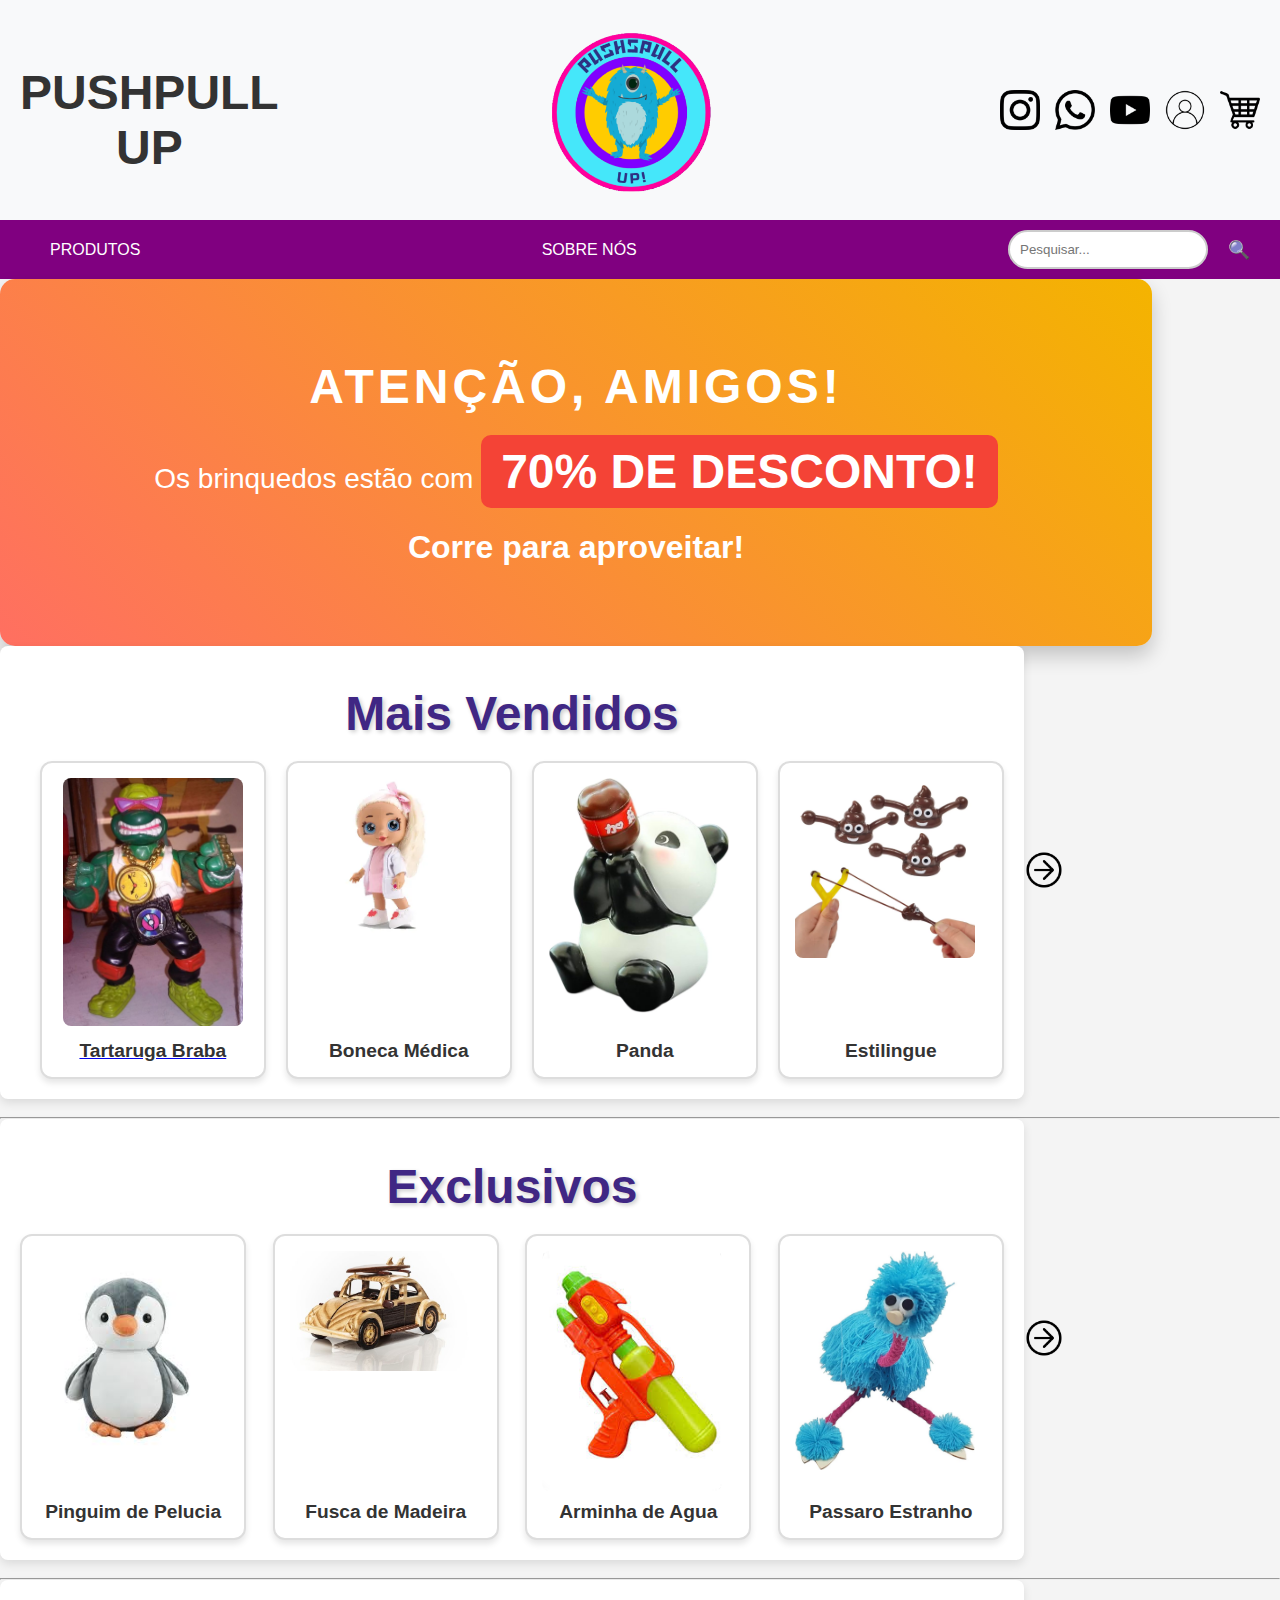
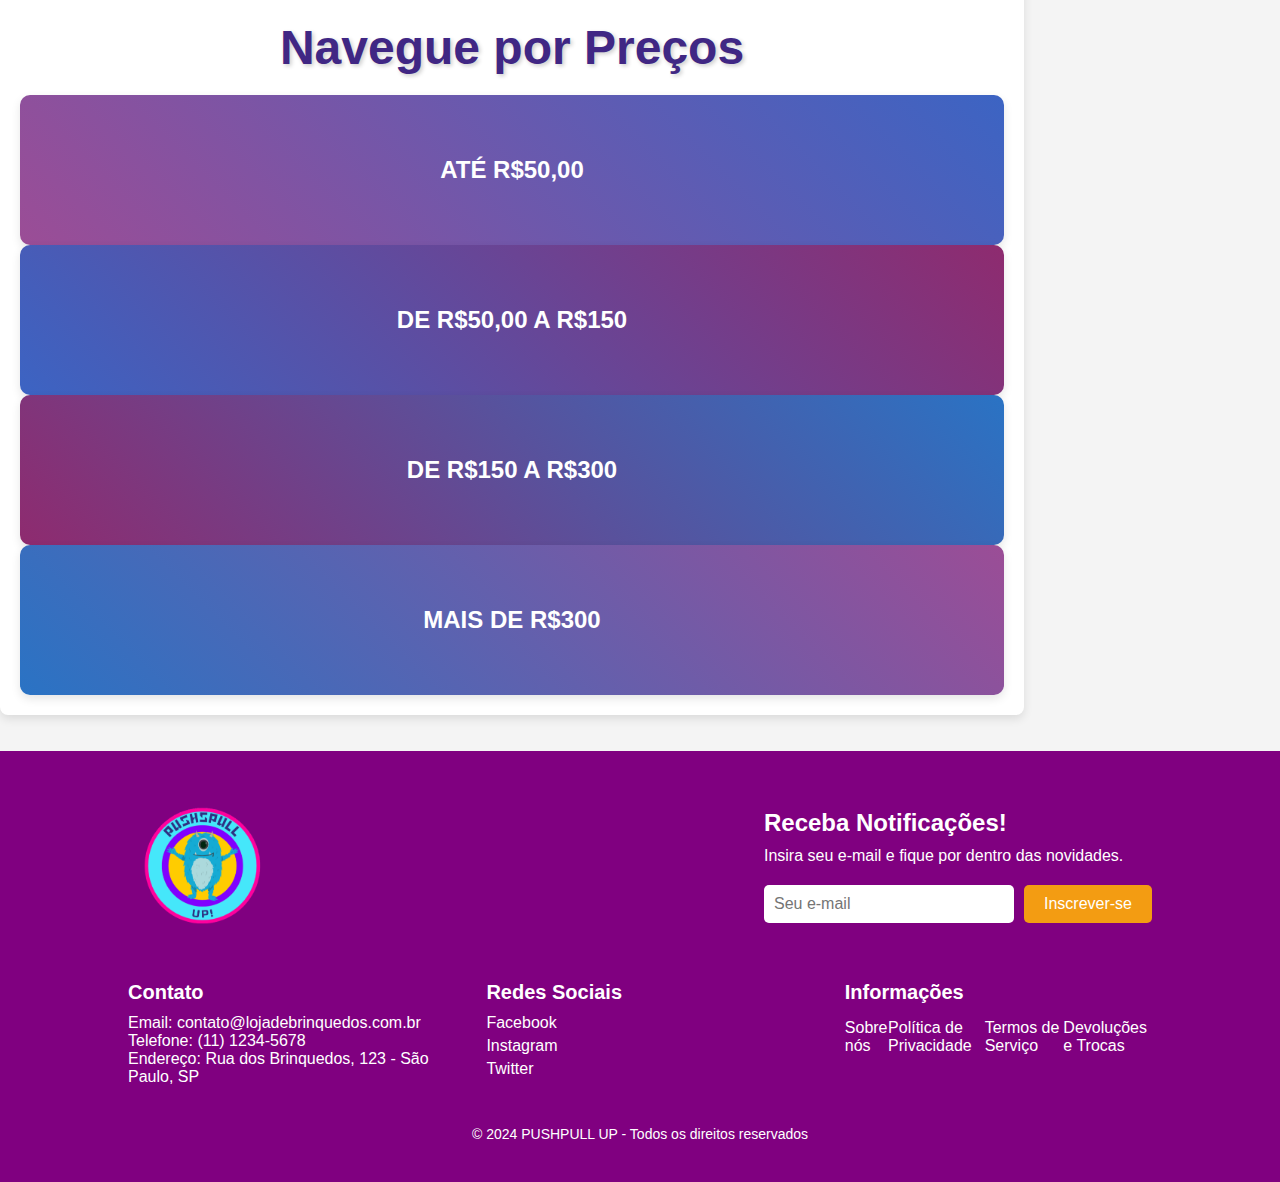
<file: site edu.financeiro/index.html>
<!DOCTYPE html>
<html lang="por">

<head>
  <meta charset="UTF-8">
  <meta name="viewport" content="width=device-width, initial-scale=1.0">
  <link rel="stylesheet" href="./css/styles.css">
  <link rel="stylesheet" href="./css/produtos.css">
  <link rel="stylesheet" href="./css/nos.css">
  <title>PUSH PULL UP</title>
</head>

<body>
  <header class="header">
    <div class="logo">
      <h1>PUSHPULL <br /> UP</h1>
    </div>
    <img src="./imagem/Captura de tela 2024-12-01 171404.png" alt="Logo" class="logo-image">

    <div class="social-media">
      <img src="./imagem/instagram.png" alt="instagram" class="imgSociais" class="social">
      <img src="./imagem/whatsapp.png" alt="whatsapp" class="imgSociais" class="social">
      <img src="./imagem/youtube.png" alt="youtube" class="imgSociais" class="social">
      <br>
      <img src="./imagem/do-utilizador.png" alt="usuario" class="imgSociais" class="imglala">
      <img src="./imagem/carrinho-de-compras-de-design-xadrez.png" alt="carrinho" class="imglala">
  </header>

  <nav>
    <ul>
      <div class="menu">
        <a href="./produtos.html">
          <li>PRODUTOS</li>
        </a>
        <a href="./sobreNos.html">
          <li>SOBRE NÓS</li>
        </a>

        <form action="/buscar" method="GET" class="search-form">
          <input type="text" name="query" placeholder="Pesquisar..." class="search-input">
          <button type="submit" class="search-button">🔍</button>
        </form>
      </div>
    </ul>
  </nav>

 <main>
  <div class="banner">
    <div class="banner-content">
        <h1>ATENÇÃO, AMIGOS!</h1>
        <p>Os brinquedos estão com <span>70% DE DESCONTO!</span></p>
        <p><strong>Corre para aproveitar!</strong></p>
    </div>
    <div class="clouds"></div>
    <div class="balloons">
        <div class="balloon balloon-1"></div>
        <div class="balloon balloon-2"></div>
        <div class="balloon balloon-3"></div>
        <div class="balloon balloon-4"></div>
    </div>
</div>

  <div class="main-container">
    <h1 class="title">Mais Vendidos</h1>
    <a href="./detalhes.html">
    <div class="products-container">
      <div class="product" onclick="window.location.href='product1.html'">
        <img src="./imagem/tartaruga.jpg" alt="Produto 1">
        <p>Tartaruga Braba</p>
      </a>


    </div>
        <div class="product">
            <img src="./imagem/boneca.webp" alt="Produto 2">
            <p>Boneca Médica</p>
        </div>
        <div class="product">
            <img src="./imagem/pandinha.jpg" alt="Produto 3">
            <p>Panda</p>
        </div>
        <div class="product">
            <img src="./imagem/estilingue.avif" alt="Produto 4">
            <p>Estilingue</p>
        </div>
    </div>
    <div class="arrow">
        <img src="./imagem/seta-direita.png" alt="Seta direita">
    </div>
</div>
<br>
<hr>
<div class="main-container">
  <h1 class="title">Exclusivos</h1>
  <div class="products-container">
      <div class="product">
          <img src="./imagem/pinguim.jpg" alt="Produto 1">
          <p>Pinguim de Pelucia</p>
      </div>
      <div class="product">
          <img src="./imagem/fuscao.jpg" alt="Produto 2">
          <p>Fusca de Madeira</p>
      </div>
      <div class="product">
          <img src="./imagem/arma.jpg" alt="Produto 3">
          <p>Arminha de Agua</p>
      </div>
      <div class="product">
          <img src="./imagem/passaro.jpg" alt="Produto 4">
          <p>Passaro Estranho</p>
      </div>
  </div>
  <div class="arrow">
      <img src="./imagem/seta-direita.png" alt="Seta direita">
  </div>
</div>
<br>
<hr>
<div class="main-container">
  <h1 class="title">Navegue por Preços</h1>
  <div class="container container-1">Até R$50,00</div>
  <div class="container container-2">De R$50,00 a R$150</div>
  <div class="container container-3">De R$150 a R$300</div>
  <div class="container container-4">Mais de R$300</div>
 </main>



<br><br>
<footer class="footer">
  <div class="footer-container">
      <!-- Imagem da empresa -->
      <div class="footer-logo">
          <img src="./imagem/Captura de tela 2024-12-01 171404.png" alt="Logo da Loja de Brinquedos">
      </div>

      <!-- Caixa de inscrição -->
      <div class="newsletter">
          <h3>Receba Notificações!</h3>
          <p>Insira seu e-mail e fique por dentro das novidades.</p>
          <form action="#" method="POST">
              <input type="email" placeholder="Seu e-mail" required>
              <button type="submit">Inscrever-se</button>
          </form>
      </div>
  </div>

  <!-- Informações adicionais -->
  <div class="footer-info">
      <div class="footer-section">
          <h4>Contato</h4>
          <p>Email: contato@lojadebrinquedos.com.br</p>
          <p>Telefone: (11) 1234-5678</p>
          <p>Endereço: Rua dos Brinquedos, 123 - São Paulo, SP</p>
      </div>

      <div class="footer-section">
          <h4>Redes Sociais</h4>
          <div class="social-links">
              <a href="https://www.facebook.com" target="_blank">Facebook</a>
              <a href="https://www.instagram.com" target="_blank">Instagram</a>
              <a href="https://www.twitter.com" target="_blank">Twitter</a>
          </div>
      </div>

      <div class="footer-section">
          <h4>Informações</h4>
          <ul>
              <li><a href="#">Sobre nós</a></li>
              <li><a href="#">Política de Privacidade</a></li>
              <li><a href="#">Termos de Serviço</a></li>
              <li><a href="#">Devoluções e Trocas</a></li>
          </ul>
      </div>
  </div>

  <div class="footer-bottom">
      <p>&copy; 2024 PUSHPULL UP - Todos os direitos reservados</p>
  </div>
</footer>

<script src="script.js"></script>

</body>

</html>
</file>
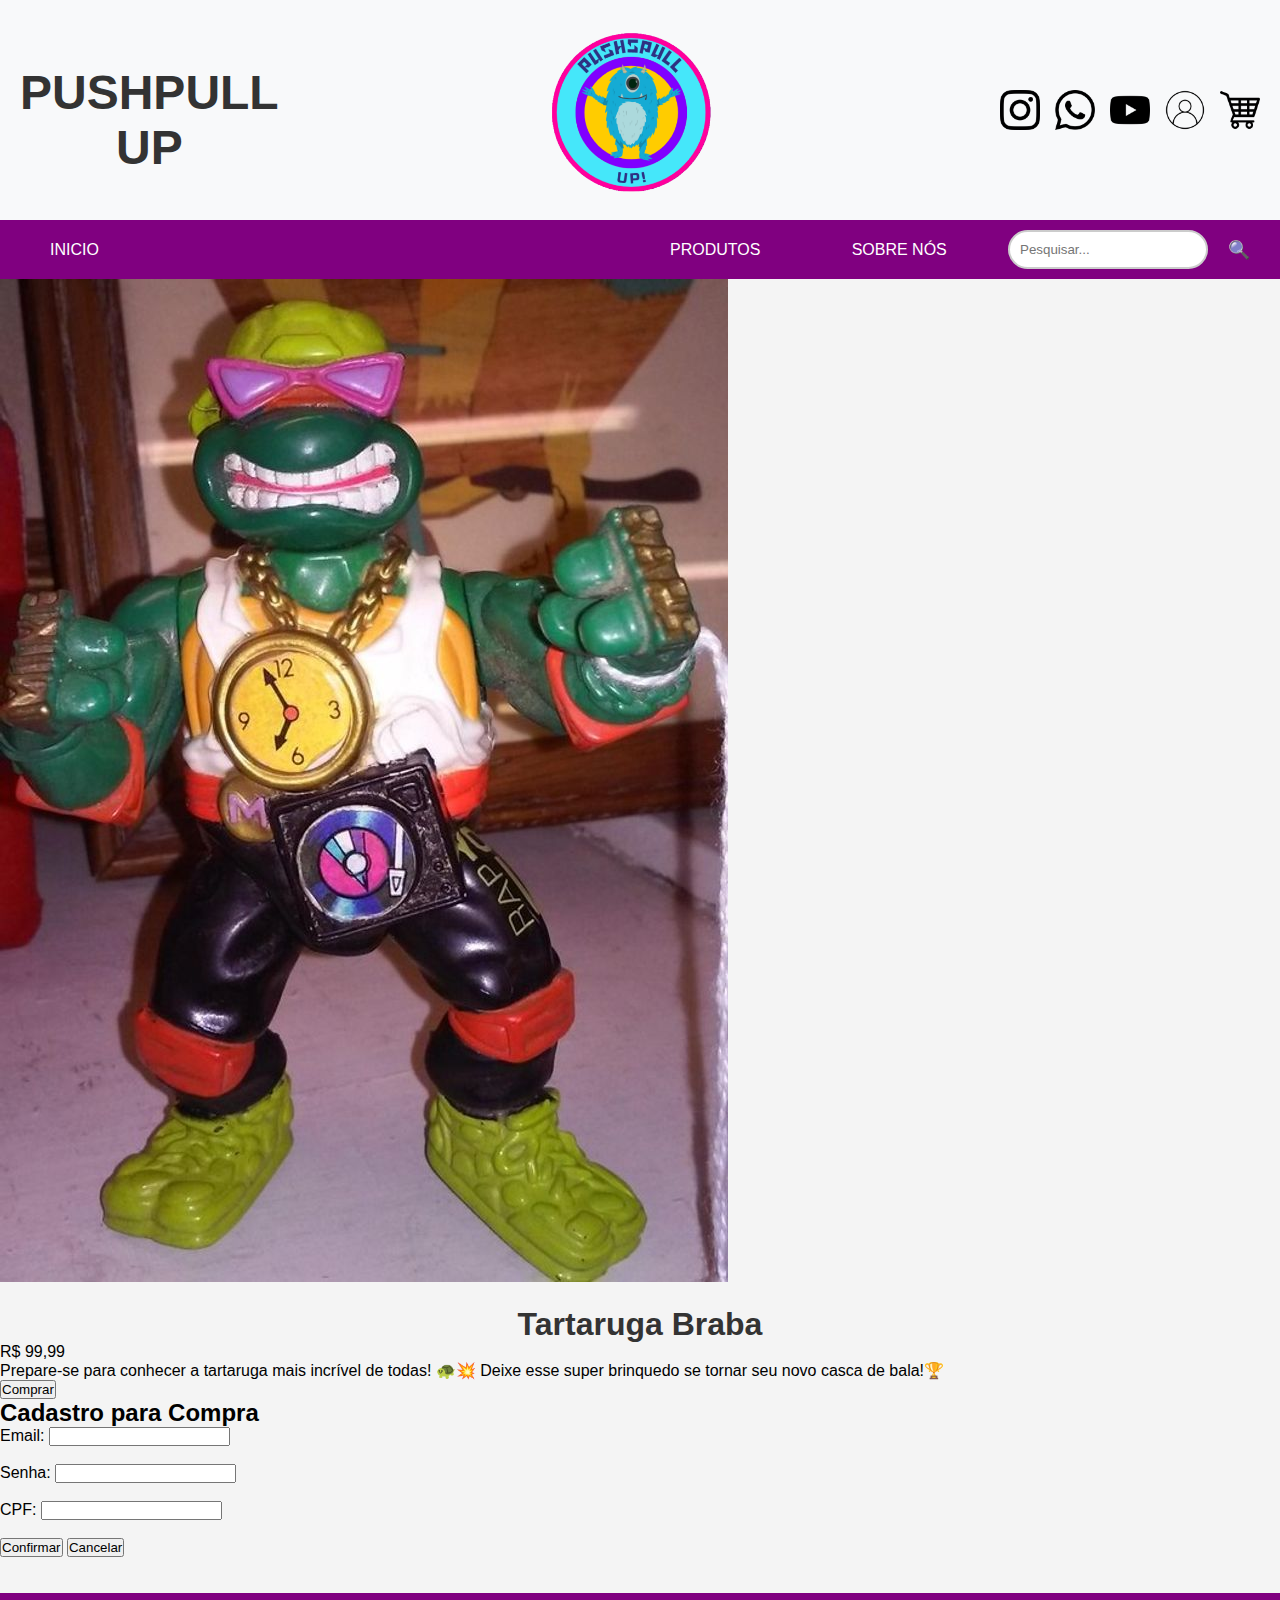
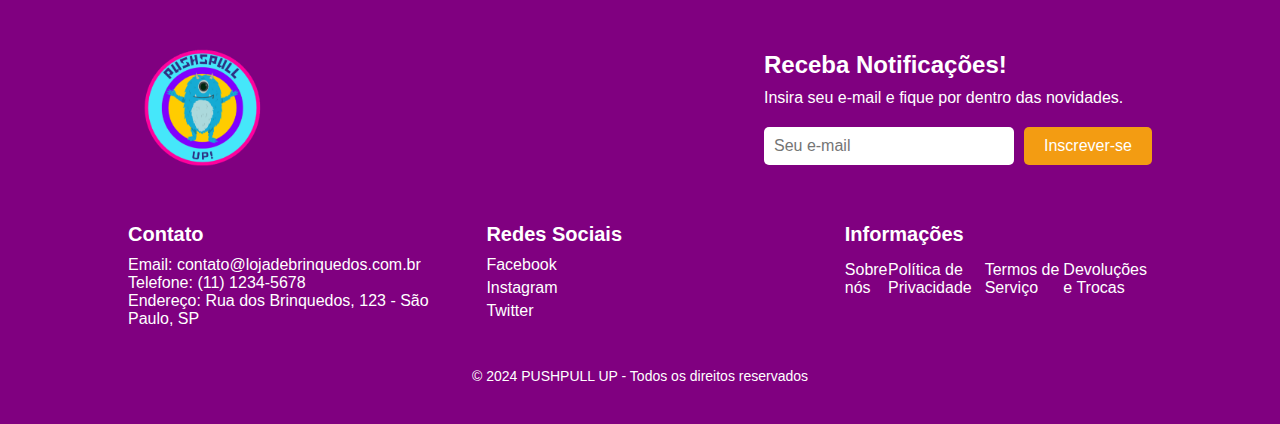
<file: site edu.financeiro/detalhes.html>
<!DOCTYPE html>
<html lang="por">

<head>
  <meta charset="UTF-8">
  <meta name="viewport" content="width=device-width, initial-scale=1.0">
  <link rel="stylesheet" href="./css/styles.css">
  <link rel="stylesheet" href="./css/produtos.css">
  <link rel="stylesheet" href="./css/nos.css">
  <title>PUSH PULL UP</title>
</head>

<body>
  <header class="header">
    <div class="logo">
      <h1>PUSHPULL <br /> UP</h1>
    </div>
    <img src="./imagem/Captura de tela 2024-12-01 171404.png" alt="Logo" class="logo-image">

    <div class="social-media">
      <img src="./imagem/instagram.png" alt="instagram" class="imgSociais" class="social">
      <img src="./imagem/whatsapp.png" alt="whatsapp" class="imgSociais" class="social">
      <img src="./imagem/youtube.png" alt="youtube" class="imgSociais" class="social">
      <br>
      <img src="./imagem/do-utilizador.png" alt="usuario" class="imgSociais" class="imglala">
      <img src="./imagem/carrinho-de-compras-de-design-xadrez.png" alt="carrinho" class="imglala">
  </header>

  <nav>
    <ul>
        <div class="menu">
        <a href="./index.html">
            <li>INICIO</li>
          </a>
        </div>

      <div class="menu">
        <a href="./produtos.html">
          <li>PRODUTOS</li>
        </a>
        <a href="./sobreNos.html">
          <li>SOBRE NÓS</li>
        </a>


        <form action="/buscar" method="GET" class="search-form">
          <input type="text" name="query" placeholder="Pesquisar..." class="search-input">
          <button type="submit" class="search-button">🔍</button>
        </form>
      </div>
    </ul>
  </nav>

 <main>
    <div class="product-detail-container">
        <div class="product-detail">
            <img src="./imagem/tartaruga.jpg" alt="Produto 1">
            <div class="product-info">
                <h1>Tartaruga Braba</h1>
                <p class="price">R$ 99,99</p>
                <p class="description">
                    Prepare-se para conhecer a tartaruga mais incrível de todas! 🐢💥

Deixe esse super brinquedo se tornar seu novo casca de bala!🏆
                </p>
                <button class="buy-button" onclick="openModal()">Comprar</button>
            </div>
        </div>
    </div>

 </main>

 <!-- Modal de Cadastro -->
 <div id="modal" class="modal">
    <div class="modal-content">
      <h2>Cadastro para Compra</h2>
      <form id="registerForm">
        <label for="email">Email:</label>
        <input type="email" id="email" name="email" required><br><br>

        <label for="password">Senha:</label>
        <input type="password" id="password" name="password" required><br><br>

        <label for="cpf">CPF:</label>
        <input type="text" id="cpf" name="cpf" required><br><br>

        <div class="modal-buttons">
          <button type="button" onclick="confirmRegister()">Confirmar</button>
          <button type="button" onclick="closeModal()">Cancelar</button>
        </div>
      </form>
    </div>
  </div>


<br><br>
<footer class="footer">
  <div class="footer-container">
      <!-- Imagem da empresa -->
      <div class="footer-logo">
          <img src="./imagem/Captura de tela 2024-12-01 171404.png" alt="Logo da Loja de Brinquedos">
      </div>

      <!-- Caixa de inscrição -->
      <div class="newsletter">
          <h3>Receba Notificações!</h3>
          <p>Insira seu e-mail e fique por dentro das novidades.</p>
          <form action="#" method="POST">
              <input type="email" placeholder="Seu e-mail" required>
              <button type="submit">Inscrever-se</button>
          </form>
      </div>
  </div>

  <!-- Informações adicionais -->
  <div class="footer-info">
      <div class="footer-section">
          <h4>Contato</h4>
          <p>Email: contato@lojadebrinquedos.com.br</p>
          <p>Telefone: (11) 1234-5678</p>
          <p>Endereço: Rua dos Brinquedos, 123 - São Paulo, SP</p>
      </div>

      <div class="footer-section">
          <h4>Redes Sociais</h4>
          <div class="social-links">
              <a href="https://www.facebook.com" target="_blank">Facebook</a>
              <a href="https://www.instagram.com" target="_blank">Instagram</a>
              <a href="https://www.twitter.com" target="_blank">Twitter</a>
          </div>
      </div>

      <div class="footer-section">
          <h4>Informações</h4>
          <ul>
              <li><a href="#">Sobre nós</a></li>
              <li><a href="#">Política de Privacidade</a></li>
              <li><a href="#">Termos de Serviço</a></li>
              <li><a href="#">Devoluções e Trocas</a></li>
          </ul>
      </div>
  </div>

  <div class="footer-bottom">
      <p>&copy; 2024 PUSHPULL UP - Todos os direitos reservados</p>
  </div>
</footer>

<script src="script.js"></script>

</body>

</html>
</file>
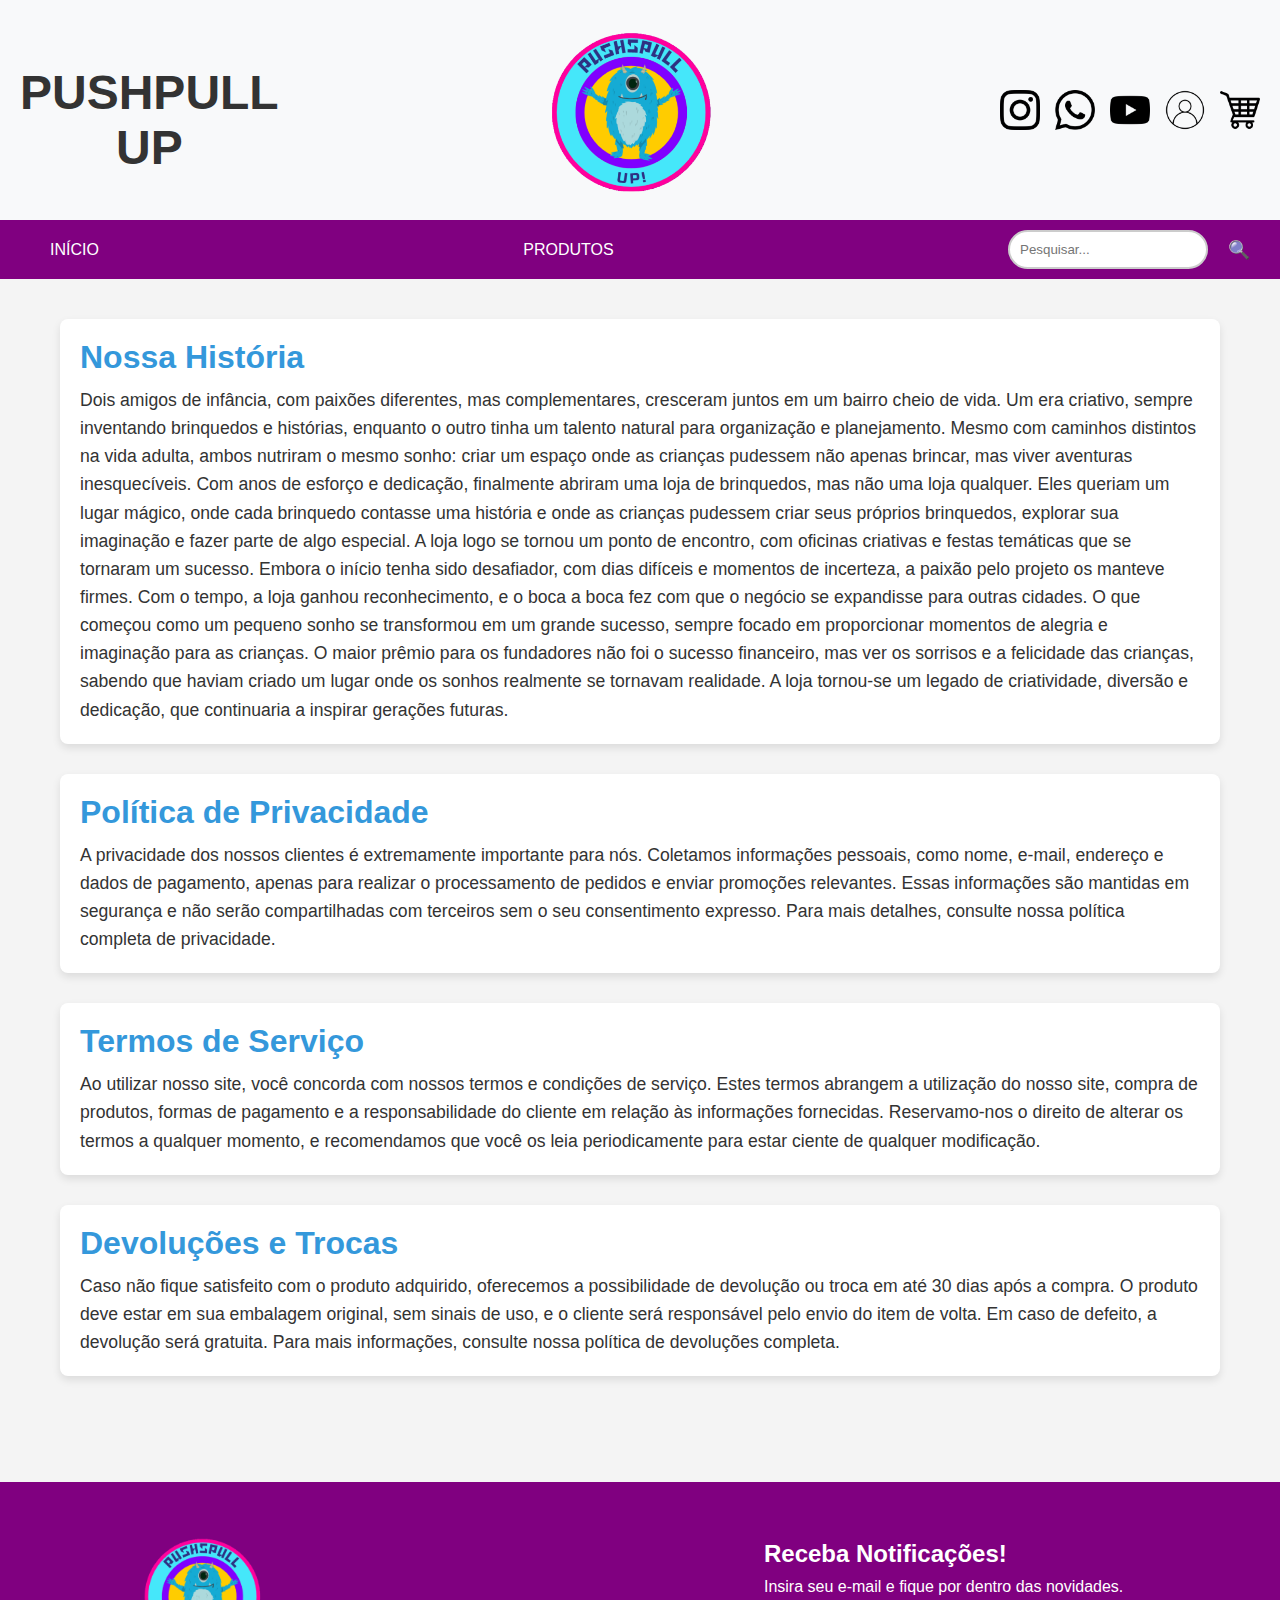
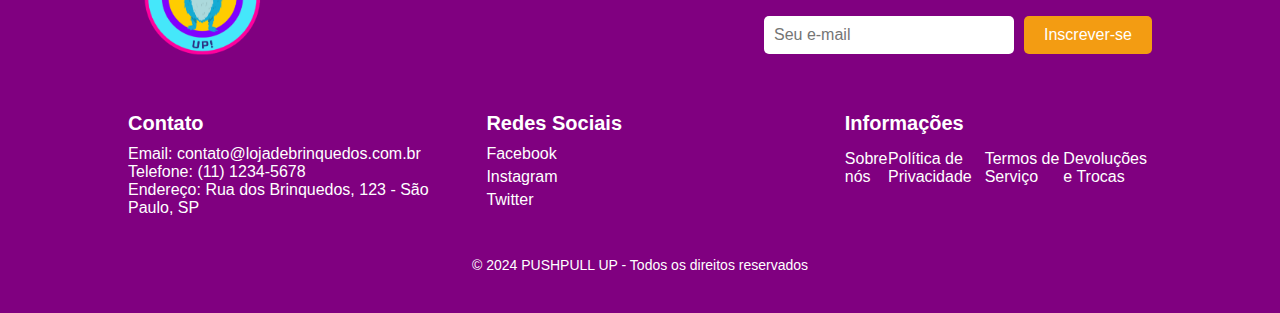
<file: site edu.financeiro/sobreNos.html>
<!DOCTYPE html>
<html lang="por">

<head>
  <meta charset="UTF-8">
  <meta name="viewport" content="width=device-width, initial-scale=1.0">
  <link rel="stylesheet" href="./css/styles.css">
  <link rel="stylesheet" href="./css/produtos.css">
  <link rel="stylesheet" href="./css/nos.css">
  <title>PUSH PULL UP</title>
</head>

<body>
  <header class="header">
    <div class="logo">
      <h1>PUSHPULL <br /> UP</h1>
    </div>
    <img src="./imagem/Captura de tela 2024-12-01 171404.png" alt="Logo" class="logo-image">

    <div class="social-media">
      <img src="./imagem/instagram.png" alt="instagram" class="imgSociais" class="social">
      <img src="./imagem/whatsapp.png" alt="whatsapp" class="imgSociais" class="social">
      <img src="./imagem/youtube.png" alt="youtube" class="imgSociais" class="social">
      <br>
      <img src="./imagem/do-utilizador.png" alt="usuario" class="imgSociais" class="imglala">
      <img src="./imagem/carrinho-de-compras-de-design-xadrez.png" alt="carrinho" class="imglala">
  </header>

  <nav>
    <ul>
      <div class="menu">
        <a href="./index.html">
          <li>INÍCIO</li>
        </a>
        <a href="./produtos.html">
          <li>PRODUTOS</li>
        </a>
        <form action="/buscar" method="GET" class="search-form">
          <input type="text" name="query" placeholder="Pesquisar..." class="search-input">
          <button type="submit" class="search-button">🔍</button>
        </form>
      </div>
    </ul>
  </nav>

  <main class="sobre-nos-container">
    <div class="sobre-nos-box">
        <h2>Nossa História</h2>
        <p>
            Dois amigos de infância, com paixões diferentes, mas complementares, cresceram juntos em um bairro cheio de vida. Um era criativo, sempre inventando brinquedos e histórias, enquanto o outro tinha um talento natural para organização e planejamento. Mesmo com caminhos distintos na vida adulta, ambos nutriram o mesmo sonho: criar um espaço onde as crianças pudessem não apenas brincar, mas viver aventuras inesquecíveis.

            Com anos de esforço e dedicação, finalmente abriram uma loja de brinquedos, mas não uma loja qualquer. Eles queriam um lugar mágico, onde cada brinquedo contasse uma história e onde as crianças pudessem criar seus próprios brinquedos, explorar sua imaginação e fazer parte de algo especial. A loja logo se tornou um ponto de encontro, com oficinas criativas e festas temáticas que se tornaram um sucesso.
            
            Embora o início tenha sido desafiador, com dias difíceis e momentos de incerteza, a paixão pelo projeto os manteve firmes. Com o tempo, a loja ganhou reconhecimento, e o boca a boca fez com que o negócio se expandisse para outras cidades. O que começou como um pequeno sonho se transformou em um grande sucesso, sempre focado em proporcionar momentos de alegria e imaginação para as crianças.
            
            O maior prêmio para os fundadores não foi o sucesso financeiro, mas ver os sorrisos e a felicidade das crianças, sabendo que haviam criado um lugar onde os sonhos realmente se tornavam realidade. A loja tornou-se um legado de criatividade, diversão e dedicação, que continuaria a inspirar gerações futuras.        </p>
    </div>

            <!-- Container para Políticas de Privacidade -->
            <div class="sobre-nos-box">
                <h2>Política de Privacidade</h2>
                <p>
                    A privacidade dos nossos clientes é extremamente importante para nós. Coletamos informações pessoais, como nome, e-mail, endereço e dados de pagamento, apenas para realizar o processamento de pedidos e enviar promoções relevantes. Essas informações são mantidas em segurança e não serão compartilhadas com terceiros sem o seu consentimento expresso. Para mais detalhes, consulte nossa política completa de privacidade.
                </p>
            </div>
    
            <!-- Container para Termos de Serviço -->
            <div class="sobre-nos-box">
                <h2>Termos de Serviço</h2>
                <p>
                    Ao utilizar nosso site, você concorda com nossos termos e condições de serviço. Estes termos abrangem a utilização do nosso site, compra de produtos, formas de pagamento e a responsabilidade do cliente em relação às informações fornecidas. Reservamo-nos o direito de alterar os termos a qualquer momento, e recomendamos que você os leia periodicamente para estar ciente de qualquer modificação.
                </p>
            </div>
    
            <!-- Container para Devoluções e Trocas -->
            <div class="sobre-nos-box">
                <h2>Devoluções e Trocas</h2>
                <p>
                    Caso não fique satisfeito com o produto adquirido, oferecemos a possibilidade de devolução ou troca em até 30 dias após a compra. O produto deve estar em sua embalagem original, sem sinais de uso, e o cliente será responsável pelo envio do item de volta. Em caso de defeito, a devolução será gratuita. Para mais informações, consulte nossa política de devoluções completa.
                </p>
            </div>
        </main>
</main>

  <br><br>
<footer class="footer">
  <div class="footer-container">
      <!-- Imagem da empresa -->
      <div class="footer-logo">
          <img src="./imagem/Captura de tela 2024-12-01 171404.png" alt="Logo da Loja de Brinquedos">
      </div>

      <!-- Caixa de inscrição -->
      <div class="newsletter">
          <h3>Receba Notificações!</h3>
          <p>Insira seu e-mail e fique por dentro das novidades.</p>
          <form action="#" method="POST">
              <input type="email" placeholder="Seu e-mail" required>
              <button type="submit">Inscrever-se</button>
          </form>
      </div>
  </div>


  <!-- Informações adicionais -->
  <div class="footer-info">
      <div class="footer-section">
          <h4>Contato</h4>
          <p>Email: contato@lojadebrinquedos.com.br</p>
          <p>Telefone: (11) 1234-5678</p>
          <p>Endereço: Rua dos Brinquedos, 123 - São Paulo, SP</p>
      </div>

      <div class="footer-section">
          <h4>Redes Sociais</h4>
          <div class="social-links">
              <a href="https://www.facebook.com" target="_blank">Facebook</a>
              <a href="https://www.instagram.com" target="_blank">Instagram</a>
              <a href="https://www.twitter.com" target="_blank">Twitter</a>
          </div>
      </div>

      <div class="footer-section">
          <h4>Informações</h4>
          <ul>
              <li><a href="#">Sobre nós</a></li>
              <li><a href="#">Política de Privacidade</a></li>
              <li><a href="#">Termos de Serviço</a></li>
              <li><a href="#">Devoluções e Trocas</a></li>
          </ul>
      </div>
  </div>

  <div class="footer-bottom">
      <p>&copy; 2024 PUSHPULL UP - Todos os direitos reservados</p>
  </div>
</footer>

<script src="script.js"></script>

</body>

</html>
</file>
<file: site edu.financeiro/css/styles.css>
* {
     margin: 0;
     padding: 0;
     box-sizing: border-box;
 }

 body {
     margin: 0;
 }

 .header {
     display: flex;
     align-items: center;
     /* Alinha verticalmente no centro */
     justify-content: space-between;
     /* Espaço entre os itens */
     padding: 10px 20px;
     /* Espaçamento interno */
     background-color: #f8f9fa;
     /* Cor de fundo do header */
 }

 .logo {
     font-size: 24px;
     /* Tamanho da fonte do nome do site */
     font-weight: bold;
     /* Negrito */
 }

 .logo-image {
     height: 200px;
     /* Altura da logo */
     margin: 0 10px;
     /* Espaçamento horizontal */
 }

 .social-media {
     display: flex;
     /* Exibe as redes sociais em linha */
 }

 .imgSociais {
     margin-left: 15px;
     /* Espaçamento entre os ícones */
     font-size: 18px;
     /* Tamanho da fonte dos ícones */
     height: 40px;
 }

 .imglala {
  margin-left: 15px;
  /* Espaçamento entre os ícones */
  font-size: 18px;
  /* Tamanho da fonte dos ícones */
  height: 40px;
}

 .social {
     background-image: linear-gradient(45, purple, rgb(194, 68, 194))
 }

/* Estilos gerais para o nav */
nav {
  background-color: purple; /* Cor de fundo do nav */
  padding: 10px 20px;
}

ul {
  list-style: none;
  margin: 0;
  padding: 0;
  display: flex;
  justify-content: space-between; /* Espaço igual entre os itens */
  width: 100%;
}

.menu {
  display: flex;
  align-items: center;
  width: 100%; /* Atribui a largura total ao menu */
  justify-content: space-between; /* Distribui os itens igualmente */
}

.menu a {
  text-decoration: none;
  color: white; /* Cor do texto dos links */
  padding: 10px 20px;
  margin: 0 10px;
  transition: background-color 0.3s ease;
}

.menu a:hover {
  background-color: 333; /* Cor de fundo ao passar o mouse sobre o link */
}

/* Estilizando a barra de pesquisa */
.search-form {
  display: flex;
  align-items: center;
}

.search-input {
  padding: 10px;
  border: 2px solid #ccc;
  border-radius: 50px; /* Torna o campo de pesquisa redondo */
  width: 200px;
  outline: none;
  transition: border-color 0.3s ease;
  margin-right: 10px; /* Espaçamento entre o campo de pesquisa e o botão */
}

.search-input:focus {
  border-color: #4CAF50; /* Altera a cor da borda ao focar */
}

.search-button {
  background-color: transparent;
  border: none;
  cursor: pointer;
  padding: 5px 10px;
  font-size: 18px;
  color: white; /* Cor do ícone da lupa */
}

.search-button:hover {
  color: #4CAF50; /* Cor do ícone ao passar o mouse */
}


 /*nav {
     width: 100%;
     height: 70px;
 }

 .menu {
     color: white;
     text-decoration: none;
     padding-right: 40px;
     font-size: 18px;
     display: flex;
     background-color: blueviolet;
     list-style-type: none;
     
     padding-right: 20px;
     
     color: white;
     
     text-decoration: none;
     
     font-size: 18px;
     
     padding: 30px;
     
     justify-content: space-around;
 }

 .search-form {
  display: inline-flex;
  align-items: center;
  margin-left: auto;
}

.search-input {
  padding: 10px;
  border: 2px solid #ccc;
  border-radius: 50px;
  width: 200px;
  outline: none;
  transition: border-color 0.3s ease;
}

.search-input:focus {
  border-color: #4CAF50; 
}

.search-button {
  background-color: transparent;
  border: none;
  cursor: pointer;
  padding: 5px 10px;
  font-size: 18px;
  margin-left: 8px;
}

.search-button:hover {
  color: #4CAF50;
}
*/

@import url('https://fonts.googleapis.com/css2?family=Fredoka:wght@400;600&display=swap');

.main-container {
  text-align: center;
  width: 80%;
  max-width: 1200px;
  position: relative; /* Necessário para o posicionamento absoluto da seta */
  background-color: #fff; /* Fundo branco para o container principal */
  padding: 20px;
  border-radius: 8px;
  box-shadow: 0 4px 10px rgba(0, 0, 0, 0.1); /* Sombras suaves para o container */
}

.title {
  font-size: 3rem;
  margin-bottom: 20px;
  color: #402784; /* Cor vibrante */
  font-weight: bold;
  text-shadow: 2px 2px 4px rgba(0, 0, 0, 0.2); /* Sombra de texto para destacar o título */
}

.products-container {
  display: flex;
  justify-content: space-between;
  align-items: stretch; /* Garante que todos os containers de produtos tenham a mesma altura */
}

.product {
  text-align: center;
  width: 23%;
  border: 2px solid #ddd;
  border-radius: 12px;
  padding: 15px;
  background-color: #fff;
  box-shadow: 0 4px 6px rgba(0, 0, 0, 0.1); /* Sombras para os containers de produtos */
  display: flex;
  flex-direction: column;
  justify-content: space-between; /* Garante que o conteúdo se distribua verticalmente */
  transition: transform 0.3s ease, box-shadow 0.3s ease; /* Transição para efeito hover */
}

.product:hover {
  transform: translateY(-10px); /* Eleva o produto ao passar o mouse */
  box-shadow: 0 8px 16px rgba(0, 0, 0, 0.2); /* Aumenta a sombra ao passar o mouse */
}

.product img {
  width: 100%;
  max-width: 180px;
  border-radius: 8px;
  margin-bottom: 10px;
  transition: transform 0.3s ease; /* Transição para efeito de hover na imagem */
}

.product img:hover {
  transform: scale(1.1); /* Aumenta a imagem ao passar o mouse */
}

.product p {
  font-size: 1.2rem;
  color: #333;
  margin-top: auto; /* Garante que o nome do produto fique na parte inferior */
  font-weight: bold;
}

.arrow {
  position: absolute;
  right: -40px;
  top: 50%;
  transform: translateY(-50%);
  cursor: pointer;
}

.arrow img {
  width: 40px;
  transition: transform 0.3s ease;
}

.arrow img:hover {
  transform: scale(1.2); /* Aumenta a seta ao passar o mouse */
}



.container {
  display: flex;
  justify-content: center;
  align-items: center;
  height: 150px;
  border-radius: 10px;
  font-size: 24px;
  font-weight: bold;
  color: white;
  text-transform: uppercase;
  box-shadow: 0 4px 10px rgba(0, 0, 0, 0.1);
  transition: transform 0.3s ease;
}

.container:hover {
  transform: scale(1.05);
}

.container-1 {
  background: linear-gradient(45deg, #9b4d96, #3c64c3);
}

.container-2 {
  background: linear-gradient(45deg, #3c64c3, #8e2b6f);
}

.container-3 {
  background: linear-gradient(45deg, #8e2b6f, #2a73c4);
}

.container-4 {
  background: linear-gradient(45deg, #2a73c4, #9b4d96);
}


.banner {
  position: relative;
  background: linear-gradient(45deg, #ff6f61, #f4b400); /* Cores vibrantes de laranja e amarelo */
  padding: 60px;
  width: 90%;
  max-width: 1200px;
  border-radius: 15px;
  text-align: center;
  color: white;
  box-shadow: 0 10px 20px rgba(0, 0, 0, 0.2);
  overflow: hidden;
  animation: slideIn 1.5s ease-out;
}

.banner-content h1 {
  font-size: 48px;
  font-weight: bold;
  text-transform: uppercase;
  letter-spacing: 4px;
  color: #fff;
  margin-bottom: 30px;
  animation: bounceIn 1s ease-out;
}

.banner-content p {
  font-size: 28px;
  margin: 20px 0;
  animation: fadeInUp 2s ease-in-out;
}

.banner-content p span {
  font-size: 48px;
  font-weight: bold;
  color: #fff;
  background-color: #f44336; /* Cor de destaque vermelha */
  padding: 10px 20px;
  border-radius: 10px;
  animation: pulse 1s infinite;
}

.banner-content strong {
  font-size: 32px;
  color: #fff;
  font-weight: bold;
  display: block;
  margin-top: 30px;
}

.clouds {
  position: absolute;
  top: -50px;
  left: -50px;
  right: -50px;
  bottom: -50px;
  background: url('https://img.icons8.com/ios/452/cloud.png') repeat-x;
  animation: cloudsMove 10s linear infinite;
  opacity: 0.5;
}

.balloons {
  position: absolute;
  bottom: -150px;
  left: 0;
  width: 100%;
  height: 150px;
  display: flex;
  justify-content: space-around;
  pointer-events: none;
}

.balloon {
  width: 60px;
  height: 80px;
  border-radius: 50%;
  background-color: #ff1493;
  animation: floatUp 6s infinite ease-in-out;
  position: relative;
}

.balloon-1 {
  animation-delay: 0s;
  background-color: #ff1493;
}

.balloon-2 {
  animation-delay: 1s;
  background-color: #1e90ff;
}

.balloon-3 {
  animation-delay: 2s;
  background-color: #32cd32;
}

.balloon-4 {
  animation-delay: 3s;
  background-color: #ff6347;
}

@keyframes bounceIn {
  0% { transform: translateY(-200px); opacity: 0; }
  60% { transform: translateY(30px); opacity: 1; }
  100% { transform: translateY(0); }
}

@keyframes fadeInUp {
  0% { transform: translateY(30px); opacity: 0; }
  100% { transform: translateY(0); opacity: 1; }
}

@keyframes pulse {
  0% { transform: scale(1); }
  50% { transform: scale(1.1); }
  100% { transform: scale(1); }
}

@keyframes slideIn {
  0% { transform: translateX(100%); opacity: 0; }
  100% { transform: translateX(0); opacity: 1; }
}

@keyframes cloudsMove {
  0% { transform: translateX(0); }
  100% { transform: translateX(-100%); }
}

@keyframes floatUp {
  0% { transform: translateY(0); opacity: 1; }
  50% { transform: translateY(-300px); opacity: 0.7; }
  100% { transform: translateY(0); opacity: 1; }
}

footer {
  background-color: purple; /* Fundo escuro para o footer */
  color: white;
  padding: 40px 0;
}

.footer-container {
  display: flex;
  justify-content: space-between;
  align-items: center;
  width: 80%;
  margin: 0 auto;
}

.footer-logo img {
  width: 150px; /* Ajuste o tamanho da imagem conforme necessário */
  height: auto;
}

.newsletter {
  display: flex;
  flex-direction: column;
  align-items: flex-start;
  justify-content: center;
}

.newsletter h3 {
  font-size: 24px;
  margin-bottom: 10px;
}

.newsletter p {
  font-size: 16px;
  margin-bottom: 20px;
}

.newsletter form {
  display: flex;
}

.newsletter input {
  padding: 10px;
  font-size: 16px;
  border: none;
  border-radius: 5px;
  margin-right: 10px;
  width: 250px; /* Ajuste o tamanho do campo de e-mail */
}

.newsletter button {
  padding: 10px 20px;
  background-color: #f39c12;
  color: white;
  border: none;
  border-radius: 5px;
  cursor: pointer;
  font-size: 16px;
}

.newsletter button:hover {
  background-color: #e67e22; /* Muda a cor do botão ao passar o mouse */
}

.footer-info {
  display: flex;
  justify-content: space-between;
  width: 80%;
  margin: 40px auto 0;
}

.footer-section {
  width: 30%;
}

.footer-section h4 {
  font-size: 20px;
  margin-bottom: 10px;
}

.footer-section p, .footer-section ul, .footer-section a {
  font-size: 16px;
}

.footer-section ul {
  list-style: none;
  padding-left: 0;
}

.footer-section ul li {
  margin: 5px 0;
}

.footer-section a {
  color: white;
  text-decoration: none;
}

.footer-section a:hover {
  color: #f39c12;
}

.social-links a {
  display: block;
  margin: 5px 0;
}

.footer-bottom {
  text-align: center;
  margin-top: 40px;
  font-size: 14px;
}
</file>
<file: site edu.financeiro/css/produtos.css>
/* Estilos gerais */
body {
    font-family: Arial, sans-serif;
    margin: 0;
    padding: 0;
    background-color: #f4f4f4;
}

h1 {
    text-align: center;
    margin-top: 20px;
    font-size: 2em;
    color: #333;
}

/* Container principal */
.main-container {
    padding: 20px;
}

/* Grid para os produtos */
.product-grid {
    display: flex;
    flex-wrap: wrap;
    gap: 20px; /* Espaçamento entre os produtos */
    justify-content: space-evenly;
    margin-top: 20px;
}

/* Estilo para cada cartão de produto */
.product-card {
    background-color: #fff;
    border: 1px solid #ddd;
    border-radius: 8px;
    width: 300px;
    box-shadow: 0 4px 8px rgba(0, 0, 0, 0.1);
    overflow: hidden;
    text-align: center;
    transition: transform 0.3s ease, box-shadow 0.3s ease;
}

.product-card:hover {
    transform: translateY(-5px);
    box-shadow: 0 8px 16px rgba(0, 0, 0, 0.2);
}

/* Estilo para a imagem do produto */
.product-card img {
    width: 100%;
    height: 200px;
    object-fit: cover;
}

/* Estilo para o nome do produto */
.product-card h3 {
    font-size: 1.2em;
    margin: 10px 0;
    color: #333;
}

/* Estilo para o preço */
.product-card .price {
    font-size: 1.1em;
    color: #e74c3c;
    margin: 10px 0;
}

/* Botão de compra */
.product-card .buy-btn {
    display: inline-block;
    padding: 10px 20px;
    background-color: #2ecc71;
    color: white;
    text-decoration: none;
    font-size: 1em;
    border-radius: 4px;
    margin-bottom: 20px;
    transition: background-color 0.3s;
}

.product-card .buy-btn:hover {
    background-color: #27ae60;
}

/* Responsividade */
@media (max-width: 1200px) {
    .product-grid {
        justify-content: space-around;
    }
}

@media (max-width: 768px) {
    .product-grid {
        justify-content: center;
    }
    .product-card {
        width: 100%;
        max-width: 300px;
    }
}

.dropdown {
    position: relative;
    display: inline-block;
}

.dropdown-btn {
    background-color: #3498db;
    color: white;
    padding: 10px 20px;
    font-size: 1em;
    border: none;
    cursor: pointer;
    border-radius: 5px;
}

.dropdown-btn:hover {
    background-color: #2980b9;
}

/* Esconde o menu inicialmente */
.dropdown-content {
    display: none;
    position: absolute;
    background-color: #f9f9f9;
    min-width: 160px;
    box-shadow: 0px 8px 16px rgba(0, 0, 0, 0.2);
    z-index: 1;
    border-radius: 5px;
}

.dropdown-content a {
    color: black;
    padding: 12px 16px;
    text-decoration: none;
    display: block;
}

.dropdown-content a:hover {
    background-color: #ddd;
}

/* Exibe o menu quando o botão é clicado */
.dropdown:hover .dropdown-content {
    display: block;
}
</file>
<file: site edu.financeiro/css/nos.css>
/* Container principal da página Sobre Nós */
.sobre-nos-container {
    padding: 40px 20px;
    max-width: 1200px;
    margin: 0 auto;
}

/* Estilo para os contêineres de conteúdo */
.sobre-nos-box {
    background-color: white;
    border-radius: 8px;
    box-shadow: 0 4px 8px rgba(0, 0, 0, 0.1);
    padding: 20px;
    margin-bottom: 30px;
}

.sobre-nos-box h2 {
    color: #3498db;
    font-size: 2em;
    margin-bottom: 10px;
}

.sobre-nos-box p {
    font-size: 1.1em;
    line-height: 1.6;
    color: #333;
}
</file>
